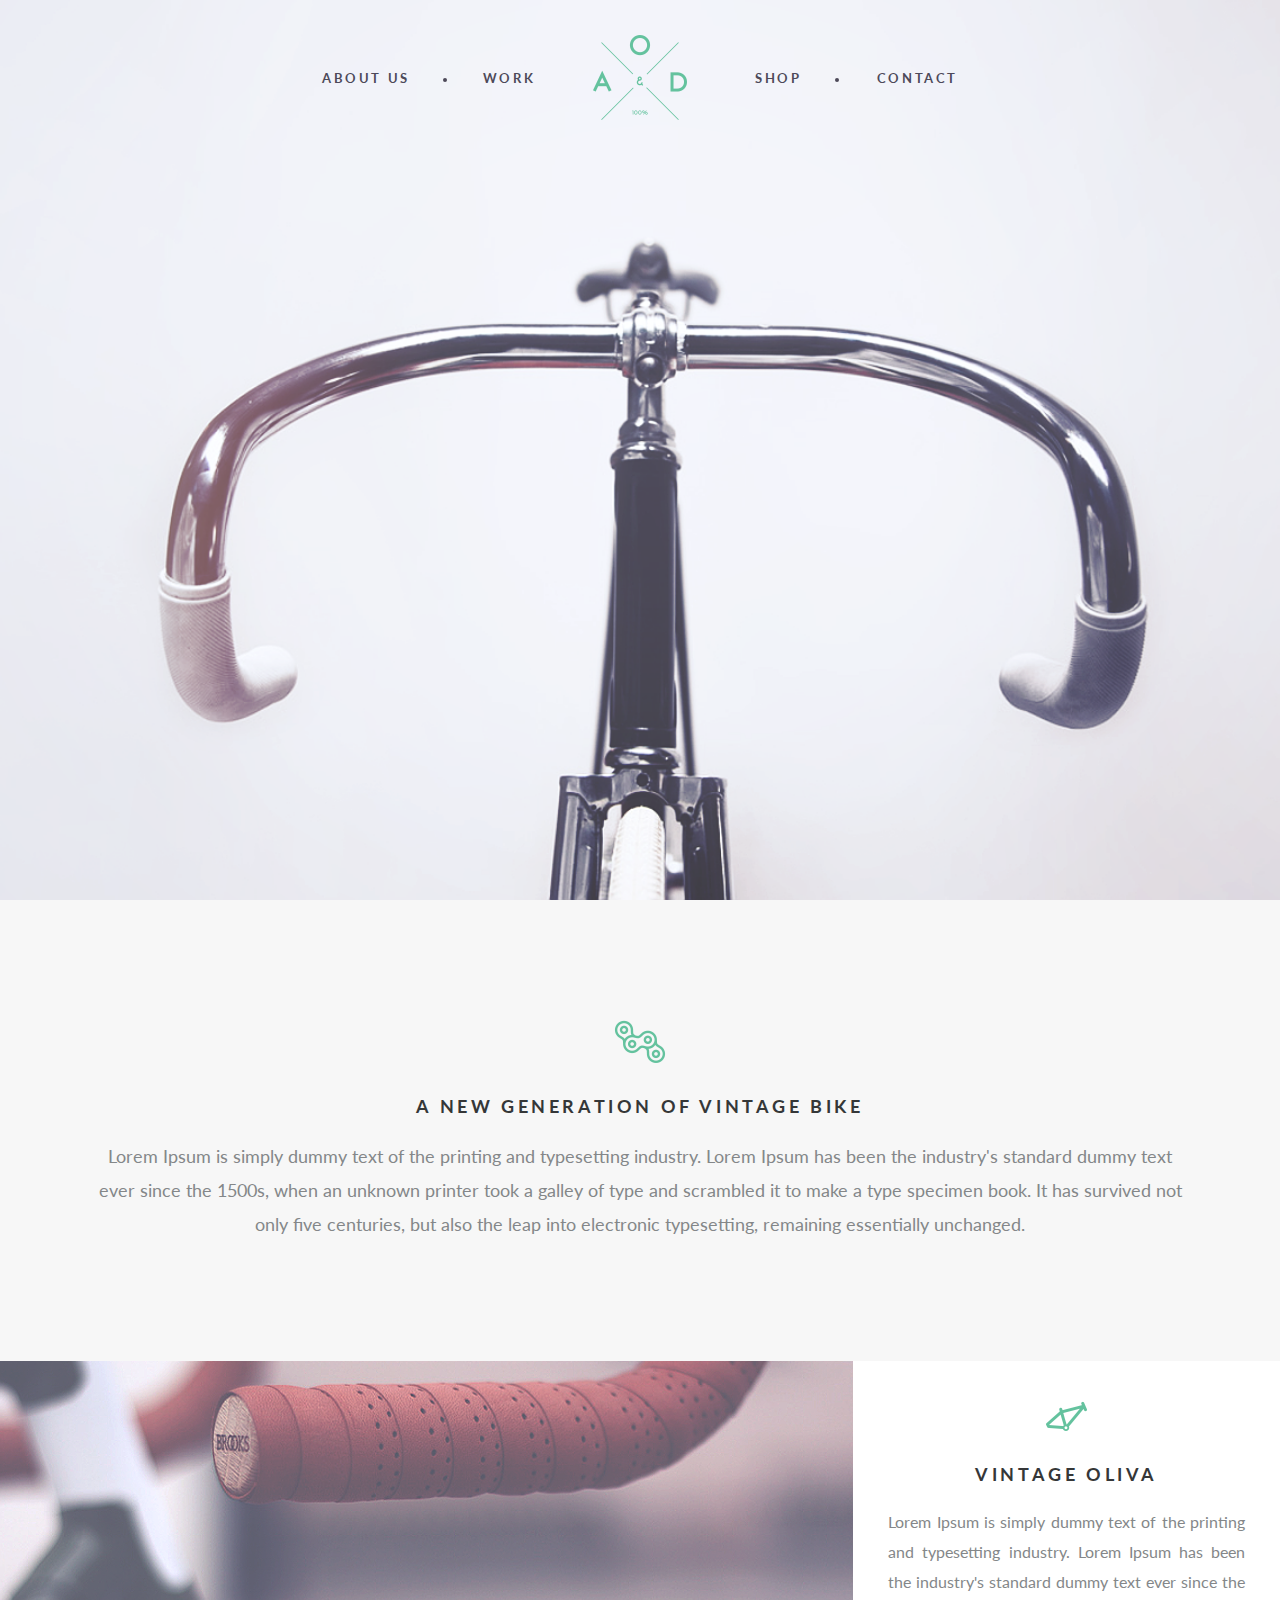
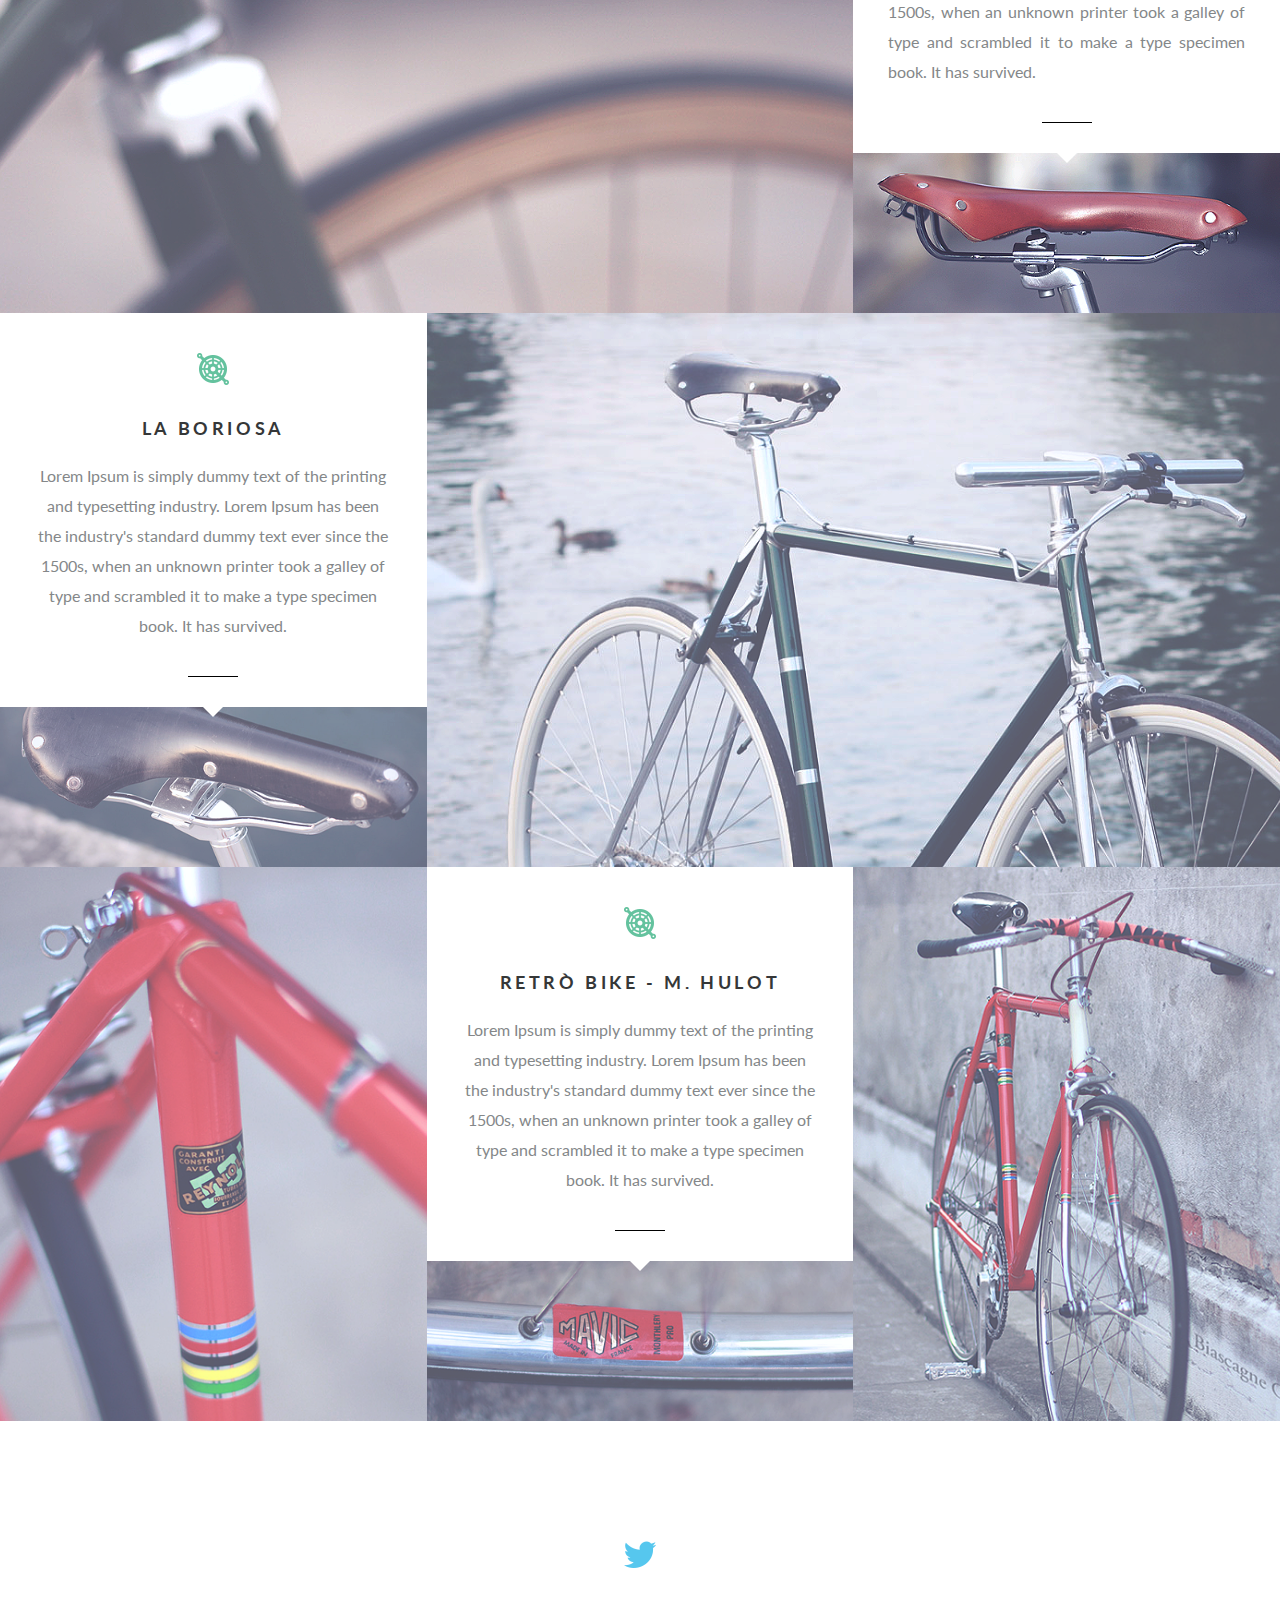
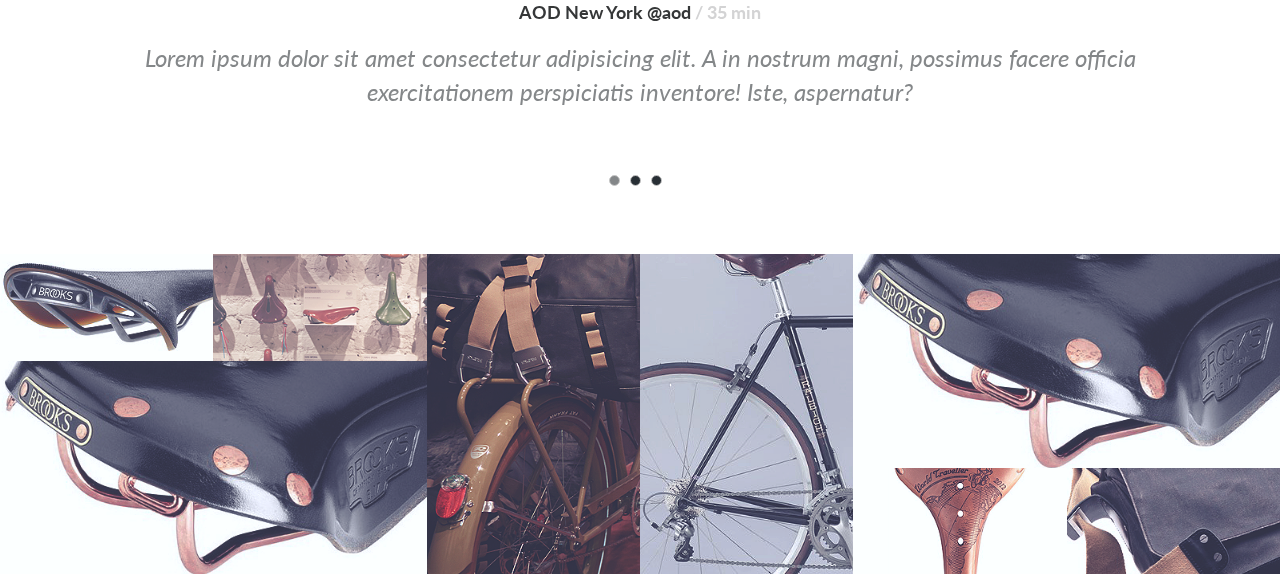
<file: html/index.html>
<!DOCTYPE html>
<html lang="en">

<head>
   <meta charset="UTF-8">
   <meta http-equiv="X-UA-Compatible" content="IE=edge">
   <meta name="viewport" content="width=device-width, initial-scale=1.0">
   <link rel="stylesheet" href="/css/Style.css">
   <title>Document</title>
</head>

<body>
   <div class="wrapper">

      <main class="page">
<headr class="header">
   <div class="header__row">

      <nav class="header__menu menu">
         <div class="menu__icon icon-menu">
            <span></span>
            <span></span>
            <span></span>
         </div>
         <div class="menu__body">
            <ul class="menu__list">
               <li><a href="" class="menu__link">about us</a></li>
               <li><a href="" class="menu__link">work</a></li>
               <li><a href="" class="menu__link">shop</a></li>
               <li><a href="" class="menu__link">contact</a></li>
            </ul>
         </div>
      </nav>

      <div class="header__logo">
         <img src="/image/header__logo/Logo.png" alt="logo">
      </div>

   

   </div>
</headr>
         <div class="main-screen">
            <div class="main-screen__bg ibg">
               <img src="/image/main-screen/Layer_7.png" alt="">
            </div>
         </div>






         <div class="content">

            <section class="generation">
               <div class="container">
                  <div class="generation__block block">
                     <div class="block__icon">
                        <img src="/image/icons/Icon1.png" alt="Icon1">
                     </div>
                     <h1 class="block__title">
                        A NEW GENERATION OF VINTAGE BIKE
                     </h1>
                     <div class="block__text">
                        Lorem Ipsum is simply dummy text of the printing and typesetting industry. Lorem Ipsum has been
                        the
                        industry's standard dummy text ever since the 1500s, when an unknown printer took a galley of
                        type
                        and scrambled it to make a type specimen book. It has survived not only five centuries, but also
                        the leap into electronic typesetting, remaining essentially unchanged.
                     </div>
                  </div>
               </div>

            </section>

            <section class="brands">
               <div class="brands__row">
                  <div class="brands__column brands__column_b">

                     <a href="#" class="barnds__item item">
                        <div class="item__logo">
                           <img src="/image/brands/Logo.png" alt="logo">
                        </div>
                        <div class="item__image ibg">
                           <img src="/image/brands/Logo-brands.png" alt="image">
                        </div>
                     </a>

                  </div>
                  <div class="brands__column">
                     <div class="brands__content block">

                        <div class="block__icon">
                           <img src="/image/icons/Icon2.png" alt="Icon1">
                        </div>
                        <h2 class="block__title">
                           vintage Oliva
                        </h2>
                        <div class="block__text block__text_j">
                           Lorem Ipsum is simply dummy text of the printing and typesetting industry. Lorem Ipsum has
                           been the industry's standard dummy text ever since the 1500s, when an unknown printer took
                           a galley of type and scrambled it to make a type specimen book. It has survived.
                        </div>

                     </div>
                     <div class="brands__image ibg">
                        <img src="/image/brands/Logo-brands2.png" alt="logo2">
                     </div>
                  </div>

               </div>

            </section>

            <section class="vintage">
               <div class="vintage__row">
                  <div class="vintage__column">

                     <div class="vintage__content blask">
                        <div class="blask__icon">
                           <img src="/image/vintage/Icon.png" alt="icon3">
                        </div>
                        <h3 class="blask__title">
                           La Boriosa
                        </h3>
                        <div class="blask__text">
                           Lorem Ipsum is simply dummy text of the printing and typesetting industry. Lorem Ipsum has
                           been the industry's standard dummy text ever since the 1500s, when an unknown printer took a
                           galley of type and scrambled it to make a type specimen book. It has survived.
                        </div>
                     </div>
                     <div class="vintage__image ibg">
                        <img src="/image/vintage/Layer_1.png" alt="Layer_1">
                     </div>


                  </div>
                  <div class="vintage__column vintage__column_g">
                     <a href="#" class="vintage__sam sam">
                        <div class="sam__image ibg">
                           <img src="/image/vintage/Layer_2.png" alt="">
                        </div>
                        <div class="sam__logo">
                           <img src="/image/vintage/Logo.png" alt="">
                        </div>

                     </a>
                  </div>


               </div>

            </section>


            <section class="retro">
               <div class="retro__row">
                  <div class="retro__column">
                     <a href="#" class="retro__mam mam">
                        <div class="mam__image ibg">
                           <img src="/image/retro/Layer_1.png" alt="Layer">
                        </div>
                        <div class="mam__logo">
                           <img src="/image/vintage/Logo.png" alt="logo">
                        </div>
                     </a>
                  </div>
                  <div class="retro__column">
                     <div class="retro__content content-retro">
                        <div class="content-retro__icon">
                           <img src="/image/vintage/Icon.png" alt="icon">
                        </div>
                        <h4 class="content-retro__title">
                           retrò Bike - M. Hulot
                        </h4>
                        <div class="content-retro__text">
                           Lorem Ipsum is simply dummy text of the printing and typesetting industry. Lorem Ipsum has
                           been the industry's standard dummy text ever since the 1500s, when an unknown printer took a
                           galley of type and scrambled it to make a type specimen book. It has survived.
                        </div>
                     </div>
                     <div class="content-retro__image ibg">
                        <img src="/image/retro/Layer_2.png" alt="Layer_2">
                     </div>


                  </div>

                  <div class="retro__column">
                     <a href="#" class="retro__mam mam">
                        <div class="mam__image ibg">
                           <img src="/image/retro/Layer_3.png" alt="Layer">
                        </div>
                        <div class="mam__logo">
                           <img src="/image/vintage/Logo.png" alt="logo">
                        </div>
                     </a>
                  </div>

               </div>

            </section>

            <section class="slider">
               <div class="container">
                  <div class="slider__body">
                     <div class="slider__item">
                        <div class="slider__icon">
                           <img src="/image/slider/Icon.png" alt="">
                        </div>
                        <h3 class="slider__title">
                           AOD New York @aod <span>/ 35 min</span>
                        </h3>
                        <div class="slider__text">
                           Lorem ipsum dolor sit amet consectetur adipisicing elit. A in nostrum magni, possimus facere
                           officia exercitationem perspiciatis inventore! Iste, aspernatur?
                        </div>

                     </div>
                     <div class="slider__item">
                        <div class="slider__icon">
                           <img src="/image/slider/Icon.png" alt="">
                        </div>
                        <h3 class="slider__title">
                           AOD New York @aod <span>/ 35 min</span>
                        </h3>
                        <div class="slider__text">
                           Lorem ipsum dolor sit amet consectetur adipisicing elit. A in nostrum magni, possimus facere
                           officia exercitationem perspiciatis inventore! Iste, aspernatur?
                        </div>

                     </div>
                     <div class="slider__item">
                        <div class="slider__icon">
                           <img src="/image/slider/Icon.png" alt="">
                        </div>
                        <h3 class="slider__title">
                           AOD New York @aod <span>/ 35 min</span>
                        </h3>
                        <div class="slider__text">
                           Lorem ipsum dolor sit amet consectetur adipisicing elit. A in nostrum magni, possimus facere
                           officia exercitationem perspiciatis inventore! Iste, aspernatur?
                        </div>

                     </div>

                  </div>
               </div>

            </section>

            <div class="shop">
               <div class="shop__body">
                  <div class="shop__column shop__column_b">
                     <div class="shop__block block-shop">
                        <div class="block-shop__row">
                           <div class="block-shop__column">
                              <a href="#" class="block-shop__item item">
                                 <div class="item__logo">
                                    <img src="/image/shop/Shape_13.png" alt="logo">
                                    <span>Shop now</span>
                                 </div>
                                 <div class="item__image ibg">
                                    <img src="/image/shop/Layer_1.png" alt="image">
                                 </div>
                              </a>
                           </div>
                           <div class="block-shop__column">
                              <a href="#" class="block-shop__item item">
                                 <div class="item__logo">
                                    <img src="/image/shop/Shape_13.png" alt="logo">
                                    <span>Shop now</span>
                                 </div>
                                 <div class="item__image ibg">
                                    <img src="/image/shop/Layer_2.png" alt="image">
                                 </div>
                              </a>
                           </div>
                        </div>
                        <a href="#" class="block-shop__item item">
                           <div class="item__logo">
                              <img src="/image/shop/Shape_13.png" alt="logo">
                              <span>Shop now</span>
                           </div>
                           <div class="item__image ibg">
                              <img src="/image/shop/Layer_3.png" alt="image">
                           </div>
                        </a>
                     </div>
                  </div>
                  <div class="shop__column">
                     <a href="#" class="block-shop__item block-shop__item_b item">
                        <div class="item__logo">
                           <img src="/image/shop/Shape_13.png" alt="logo">
                           <span>Shop now</span>
                        </div>
                        <div class="item__image ibg">
                           <img src="/image/shop/Layer_4.png" alt="image">
                        </div>
                     </a>
                  </div>
                  <div class="shop__column">
                     <a href="#" class="block-shop__item item item_b">
                        <div class="item__logo">
                           <img src="/image/shop/Shape_13.png" alt="logo">
                           <span>Shop now</span>
                        </div>
                        <div class="item__image ibg">
                           <img src="/image/shop/Layer_5.png" alt="image">
                        </div>
                     </a>
                  </div>
                  <div class="shop__column shop__column_b">
                     <div class="shop__block block-shop">
                        <a href="#" class="block-shop__item item">
                           <div class="item__logo">
                              <img src="/image/shop/Shape_13.png" alt="logo">
                              <span>Shop now</span>
                           </div>
                           <div class="item__image ibg">
                              <img src="/image/shop/Layer_6.png" alt="image">
                           </div>
                        </a>
                        <div class="block-shop__row">
                           <div class="block-shop__column">
                              <a href="#" class="block-shop__item item">
                                 <div class="item__logo">
                                    <img src="/image/shop/Shape_13.png" alt="logo">
                                    <span>Shop now</span>
                                 </div>
                                 <div class="item__image ibg">
                                    <img src="/image/shop/Layer_7.png" alt="image">
                                 </div>
                              </a>
                           </div>
                           <div class="block-shop__column">
                              <a href="#" class="block-shop__item item">
                                 <div class="item__logo">
                                    <img src="/image/shop/Shape_13.png" alt="logo">
                                    <span>Shop now</span>
                                 </div>
                                 <div class="item__image ibg">
                                    <img src="/image/shop/Layer_8.png" alt="image">
                                 </div>
                              </a>
                           </div>
                        </div>

                     </div>
                  </div>
               </div>


            </div>

         </div>


   </div>




<footer class="footer">
   <div class="container">
      <div class="footer__row">
         
      </div>
      
   </div>
</footer>    </main>
   </div>
   <script src="https://code.jquery.com/jquery-3.7.0.js"></script>
   <script src="/js/slick.min.js"></script>
   <script src="/js/file.js"></script>
</body>

</html>
</file>
<file: css/Style.css>
@charset "UTF-8";
/*Обнуление*/
@import url("https://fonts.googleapis.com/css2?family=Lato:ital,wght@0,300;0,400;0,700;1,400&display=swap");
* {
  padding: 0;
  margin: 0;
  border: 0;
}

*, *:before, *:after {
  -webkit-box-sizing: border-box;
  box-sizing: border-box;
}

:focus, :active {
  outline: none;
}

a:focus, a:active {
  outline: none;
}

nav, footer, header, aside {
  display: block;
}

html, body {
  height: 100%;
  width: 100%;
  font-size: 100%;
  line-height: 1;
  font-size: 14px;
  -ms-text-size-adjust: 100%;
  -moz-text-size-adjust: 100%;
  -webkit-text-size-adjust: 100%;
}

input, button, textarea {
  font-family: inherit;
}

input::-ms-clear {
  display: none;
}

button {
  cursor: pointer;
}

button::-moz-focus-inner {
  padding: 0;
  border: 0;
}

a, a:visited {
  text-decoration: none;
}

a:hover {
  text-decoration: none;
}

ul li {
  list-style: none;
}

img {
  vertical-align: top;
}

h1, h2, h3, h4, h5, h6 {
  font-size: inherit;
  font-weight: inherit;
}

/*--------------------*/
.main-screen {
  -webkit-box-flex: 1;
      -ms-flex: 1 0 100%;
          flex: 1 0 100%;
  position: relative;
}
.main-screen__bg {
  position: absolute;
  width: 100%;
  height: 100%;
  top: 0;
  left: 0;
}

.header {
  position: absolute;
  width: 100%;
  z-index: 50;
  top: 35px;
}
.header__row {
  display: -webkit-box;
  display: -ms-flexbox;
  display: flex;
  -webkit-box-pack: center;
      -ms-flex-pack: center;
          justify-content: center;
  -webkit-box-align: center;
      -ms-flex-align: center;
          align-items: center;
  height: 85px;
}
.header__logo {
  position: absolute;
  top: 0;
}

.menu__list {
  display: -webkit-box;
  display: -ms-flexbox;
  display: flex;
}
.menu__list li {
  position: relative;
  padding: 0px 37.5px 0px 37.5px;
}
.menu__list li:nth-child(2) {
  padding: 0px 110px 0px 35.5px;
}
.menu__list li:nth-child(2)::after {
  display: none;
}
.menu__list li:nth-child(3) {
  padding: 0px 37.5px 0px 110px;
}
.menu__list li:nth-child(4)::after {
  display: none;
}
.menu__list li::after {
  content: "";
  position: absolute;
  right: 0;
  top: 50%;
  width: 4px;
  height: 4px;
  background-color: #4d4959;
  border-radius: 50%;
}
.menu__link {
  color: #4d4959;
  font-size: 13px;
  font-weight: 700;
  text-transform: uppercase;
  letter-spacing: 2.6px;
}
@media (max-width: 780px) {
  .menu__body {
    position: fixed;
    width: 100%;
    height: 100%;
    top: 0;
    left: 0;
    background-color: #4d4959;
    padding: 150px 0px 0px 0px;
    overflow: auto;
    margin: -200% 0px 0px 0px;
    -webkit-transition: 0.5s;
    transition: 0.5s;
  }
  .menu__body.active {
    margin: 0px 0px 0px 0px;
  }
  .menu__link {
    color: #fff;
    font-size: 20px;
  }
  .menu__list {
    display: -webkit-box;
    display: -ms-flexbox;
    display: flex;
    -webkit-box-orient: vertical;
    -webkit-box-direction: normal;
        -ms-flex-direction: column;
            flex-direction: column;
    -webkit-box-align: center;
        -ms-flex-align: center;
            align-items: center;
  }
  .menu__list li {
    padding: 0px 0px 35px 0px;
  }
  .menu__list li:nth-child(2) {
    padding: 0px 0px 35px 0px;
  }
  .menu__list li:nth-child(2)::after {
    display: block;
  }
  .menu__list li:nth-child(3) {
    padding: 0px 0px 35px 0px;
  }
  .menu__list li:nth-child(4) {
    padding: 0px 0px 0px 0px;
  }
  .menu__list li::after {
    content: "";
    position: absolute;
    right: 50%;
    top: 60%;
    width: 4px;
    height: 4px;
    background-color: #ffffff;
    border-radius: 50%;
  }
}

@media (max-width: 780px) {
  .icon-menu {
    position: absolute;
    width: 30px;
    height: 18px;
    top: 18px;
    right: 10px;
    cursor: pointer;
    z-index: 5;
  }
  .icon-menu span {
    position: absolute;
    width: 100%;
    height: 2px;
    top: 8px;
    left: 0;
    background-color: #4d4959;
    -webkit-transition: 0.3s;
    transition: 0.3s;
  }
  .icon-menu span:first-child {
    top: 0;
  }
  .icon-menu span:last-child {
    top: auto;
    bottom: 0px;
  }
}
.icon-menu.active span {
  -webkit-transform: scale(0);
          transform: scale(0);
  background-color: #fff;
}
.icon-menu.active span:first-child {
  -webkit-transform: rotate(-45deg);
          transform: rotate(-45deg);
  top: 8px;
}
.icon-menu.active span:last-child {
  -webkit-transform: rotate(45deg);
          transform: rotate(45deg);
  bottom: 8px;
}

.generation {
  background-color: #f7f7f7;
  padding: 120px 0px 120px 0px;
}
@media (max-width: 780px) {
  .generation {
    padding: 50px 0px 50px 0px;
  }
}
.block {
  text-align: center;
}
.block__icon {
  margin: 0px 0px 34px 0px;
}
.block__title {
  color: #353738;
  font-family: Lato;
  font-size: 18px;
  font-weight: 700;
  text-align: center;
  text-transform: uppercase;
  letter-spacing: 3.6px;
  margin: 0px 0px 24px 0px;
}
.block__text {
  color: #848789;
  font-family: Lato;
  font-size: 18px;
  font-weight: 400;
  line-height: 34px;
  text-align: center;
}
@media (max-width: 780px) {
  .block__text {
    line-height: 20px;
  }
}

.brands__row {
  display: -webkit-box;
  display: -ms-flexbox;
  display: flex;
}
@media (max-width: 1100px) {
  .brands__row {
    -webkit-box-orient: vertical;
    -webkit-box-direction: normal;
        -ms-flex-direction: column;
            flex-direction: column;
  }
}
.brands__column {
  -webkit-box-flex: 0;
      -ms-flex: 0 1 33.333%;
          flex: 0 1 33.333%;
}
.brands__column_b {
  -webkit-box-flex: 0;
      -ms-flex: 0 1 66.667%;
          flex: 0 1 66.667%;
}
.brands__content {
  padding: 70px 65px 55px 65px;
  position: relative;
}
@media (max-width: 1400px) {
  .brands__content {
    padding: 40px 35px 30px 35px;
  }
}
.brands__content::after {
  content: "";
  position: absolute;
  bottom: -10px;
  left: 50%;
  margin: 0px 0px 0px -10px;
  z-index: 2;
  width: 0;
  height: 0;
  border-left: 10px solid transparent;
  border-right: 10px solid transparent;
  border-top: 10px solid #fff;
}
.brands__image {
  padding: 0px 0px 37.51% 0px;
}

.item {
  height: 100%;
  display: block;
  position: relative;
}
.item__logo {
  position: absolute;
  width: 100%;
  height: 100%;
  top: 0;
  left: 0;
  z-index: 2;
  display: -webkit-box;
  display: -ms-flexbox;
  display: flex;
  -webkit-box-pack: center;
      -ms-flex-pack: center;
          justify-content: center;
  -webkit-box-align: center;
      -ms-flex-align: center;
          align-items: center;
  background-color: rgba(98, 175, 148, 0.5254901961);
  -webkit-transition: 0.3s;
  transition: 0.3s;
  opacity: 0;
  visibility: hidden;
  display: flex;
  -webkit-box-orient: vertical;
  -webkit-box-direction: normal;
      -ms-flex-direction: column;
          flex-direction: column;
}
.item__logo span {
  color: #ffffff;
  font-family: Lato;
  font-size: 14px;
  font-weight: 700;
  text-align: center;
  text-transform: uppercase;
  letter-spacing: 2.8px;
}
.item:hover .item__logo {
  opacity: 1;
  visibility: visible;
}
.item__image {
  position: absolute;
  width: 100%;
  height: 100%;
  top: 0;
  left: 0;
  padding: 0px 0px 50% 0px;
}
@media (max-width: 1100px) {
  .item__image {
    padding: 0px 0px 50% 0px;
  }
}

.block__text_j {
  font-size: 16px;
  font-weight: 400;
  line-height: 30px;
  text-align: justify;
}
.block__text_j::after {
  content: "";
  width: 50px;
  height: 1px;
  background-color: black;
  display: block;
  margin: 35px auto 0 auto;
}

.vintage__row {
  display: -webkit-box;
  display: -ms-flexbox;
  display: flex;
}
@media (max-width: 1100px) {
  .vintage__row {
    -webkit-box-orient: vertical;
    -webkit-box-direction: normal;
        -ms-flex-direction: column;
            flex-direction: column;
  }
}
.vintage__column {
  -webkit-box-flex: 0;
      -ms-flex: 0 1 33.333%;
          flex: 0 1 33.333%;
}
.vintage__column_g {
  -webkit-box-flex: 0;
      -ms-flex: 0 1 66.667%;
          flex: 0 1 66.667%;
}
.vintage__image {
  padding: 0px 0px 37.51% 0px;
}
.blask {
  text-align: center;
  padding: 70px 65px 55px 65px;
  position: relative;
}
@media (max-width: 1400px) {
  .blask {
    padding: 40px 35px 30px 35px;
  }
}
.blask::after {
  content: "";
  position: absolute;
  bottom: -10px;
  left: 50%;
  margin: 0px 0px 0px -10px;
  z-index: 2;
  width: 0;
  height: 0;
  border-left: 10px solid transparent;
  border-right: 10px solid transparent;
  border-top: 10px solid #fff;
}
.blask__icon {
  margin: 0px 0px 34px 0px;
}
.blask__title {
  color: #353738;
  font-size: 18px;
  font-weight: 700;
  text-transform: uppercase;
  letter-spacing: 3.6px;
  margin: 0px 0px 24px 0px;
}
.blask__text {
  color: #848789;
  font-family: Lato;
  font-size: 16px;
  font-weight: 400;
  line-height: 29.99px;
}
.blask__text::after {
  content: "";
  width: 50px;
  height: 1px;
  background-color: black;
  display: block;
  margin: 35px auto 0 auto;
}

.sam {
  display: block;
  position: relative;
  height: 100%;
}
.sam__image {
  position: absolute;
  width: 100%;
  height: 100%;
  top: 0;
  left: 0;
}
@media (max-width: 1100px) {
  .sam__image {
    padding: 0px 0px 50% 0px;
  }
}
.sam__logo {
  position: absolute;
  width: 100%;
  height: 100%;
  top: 0;
  left: 0;
  z-index: 2;
  display: -webkit-box;
  display: -ms-flexbox;
  display: flex;
  -webkit-box-pack: center;
      -ms-flex-pack: center;
          justify-content: center;
  -webkit-box-align: center;
      -ms-flex-align: center;
          align-items: center;
  background-color: rgba(98, 175, 148, 0.5254901961);
  -webkit-transition: 0.3s;
  transition: 0.3s;
  opacity: 0;
  visibility: hidden;
}
.sam:hover .sam__logo {
  opacity: 1;
  visibility: visible;
}

.retro__row {
  display: -webkit-box;
  display: -ms-flexbox;
  display: flex;
}
@media (max-width: 1100px) {
  .retro__row {
    -webkit-box-orient: vertical;
    -webkit-box-direction: normal;
        -ms-flex-direction: column;
            flex-direction: column;
  }
}
.retro__column {
  -webkit-box-flex: 0;
      -ms-flex: 0 1 33.333%;
          flex: 0 1 33.333%;
}
.mam {
  display: block;
  position: relative;
  height: 100%;
}
.mam__image {
  position: absolute;
  width: 100%;
  height: 100%;
  top: 0;
  left: 0;
}
@media (max-width: 1100px) {
  .mam__image {
    padding: 0px 0px 50% 0px;
  }
}
.mam__logo {
  position: absolute;
  width: 100%;
  height: 100%;
  top: 0;
  left: 0;
  z-index: 2;
  display: -webkit-box;
  display: -ms-flexbox;
  display: flex;
  -webkit-box-pack: center;
      -ms-flex-pack: center;
          justify-content: center;
  -webkit-box-align: center;
      -ms-flex-align: center;
          align-items: center;
  background-color: rgba(98, 175, 148, 0.5254901961);
  -webkit-transition: 0.3s;
  transition: 0.3s;
  opacity: 0;
  visibility: hidden;
}
.mam:hover .mam__logo {
  opacity: 1;
  visibility: visible;
}

.content-retro {
  text-align: center;
  padding: 70px 65px 55px 65px;
  position: relative;
}
@media (max-width: 1400px) {
  .content-retro {
    padding: 40px 35px 30px 35px;
  }
}
.content-retro::after {
  content: "";
  position: absolute;
  bottom: -10px;
  left: 50%;
  margin: 0px 0px 0px -10px;
  z-index: 3;
  width: 0;
  height: 0;
  border-left: 10px solid transparent;
  border-right: 10px solid transparent;
  border-top: 10px solid #fff;
}
.content-retro__icon {
  margin: 0px 0px 34px 0px;
}
.content-retro__title {
  color: #353738;
  font-size: 18px;
  font-weight: 700;
  text-transform: uppercase;
  letter-spacing: 3.6px;
  margin: 0px 0px 24px 0px;
}
.content-retro__text {
  color: #848789;
  font-family: Lato;
  font-size: 16px;
  font-weight: 400;
  line-height: 29.99px;
}
.content-retro__text::after {
  content: "";
  width: 50px;
  height: 1px;
  background-color: black;
  display: block;
  margin: 35px auto 0 auto;
}
.content-retro__image {
  padding: 0px 0px 37.51% 0px;
}

/* Слайдер */
.slick-slider {
  position: relative;
}

/* Слайдер запущен */
/* Слайдер с точками */
/* Ограничивающая оболочка */
.slick-list {
  overflow: hidden;
}

/* Лента слайдов */
.slick-track {
  display: -webkit-box;
  display: -ms-flexbox;
  display: flex;
  -webkit-box-align: start;
      -ms-flex-align: start;
          align-items: flex-start;
}

/* Слайд */
/* Слайд активный (показывается) */
/* Слайд основной */
/* Слайд по центру */
/* Клонированный слайд */
/* Стрелка */
/* Стрелка влево */
/* Стрелка вправо */
/* Стрелка не активная */
/* Точки (булиты) */
.slick-dots {
  display: -webkit-box;
  display: -ms-flexbox;
  display: flex;
  -webkit-box-pack: center;
      -ms-flex-pack: center;
          justify-content: center;
  -webkit-box-align: center;
      -ms-flex-align: center;
          align-items: center;
}

/* Активная точка */
.slick-dots li.slick-active button {
  background-color: #848789;
}

/* Элемент точки */
.slick-dots li button {
  font-size: 0;
  width: 11px;
  height: 11px;
  border-radius: 50%;
  border: 1px solid #c8c8c8;
  background-color: #282f35;
  margin: 0px 10px 0px 0px;
}

.slider__item {
  padding: 120px 0px 60px 0px;
}
.slider__icon {
  margin: 0px 0px 35px 0px;
  text-align: center;
}
.slider__title {
  margin: 0px 0px 20px 0px;
  color: #353738;
  font-size: 18px;
  font-weight: 700;
  text-align: center;
}
.slider__title span {
  color: #d3d3d4;
}
.slider__text {
  color: #848789;
  font-size: 24px;
  font-style: italic;
  line-height: 34px;
  text-align: center;
}

.shop__body {
  display: -webkit-box;
  display: -ms-flexbox;
  display: flex;
  padding: 68px 0px 0px 0px;
}
.shop__column {
  -webkit-box-flex: 0;
      -ms-flex: 0 1 16.666%;
          flex: 0 1 16.666%;
}
.shop__column_b {
  -webkit-box-flex: 0;
      -ms-flex: 0 1 33.333%;
          flex: 0 1 33.333%;
}
.block-shop__row {
  display: -webkit-box;
  display: -ms-flexbox;
  display: flex;
}
.block-shop__column {
  -webkit-box-flex: 0;
      -ms-flex: 0 1 50%;
          flex: 0 1 50%;
}

.item_b {
  padding: 0px 0px 0px 0px;
}

body {
  font-family: "Lato";
}

.container {
  max-width: 1130px;
  margin: 0 auto;
  padding: 0px 15px 0px 15px;
}

.page {
  position: absolute;
  width: 100%;
  height: 100%;
  top: 0;
  left: 0;
  display: -webkit-box;
  display: -ms-flexbox;
  display: flex;
  -webkit-box-orient: vertical;
  -webkit-box-direction: normal;
      -ms-flex-direction: column;
          flex-direction: column;
}

.ibg {
  position: relative;
}
.ibg img {
  position: absolute;
  width: 100%;
  height: 100%;
  top: 0;
  left: 0;
  -o-object-fit: cover;
     object-fit: cover;
}
</file>
